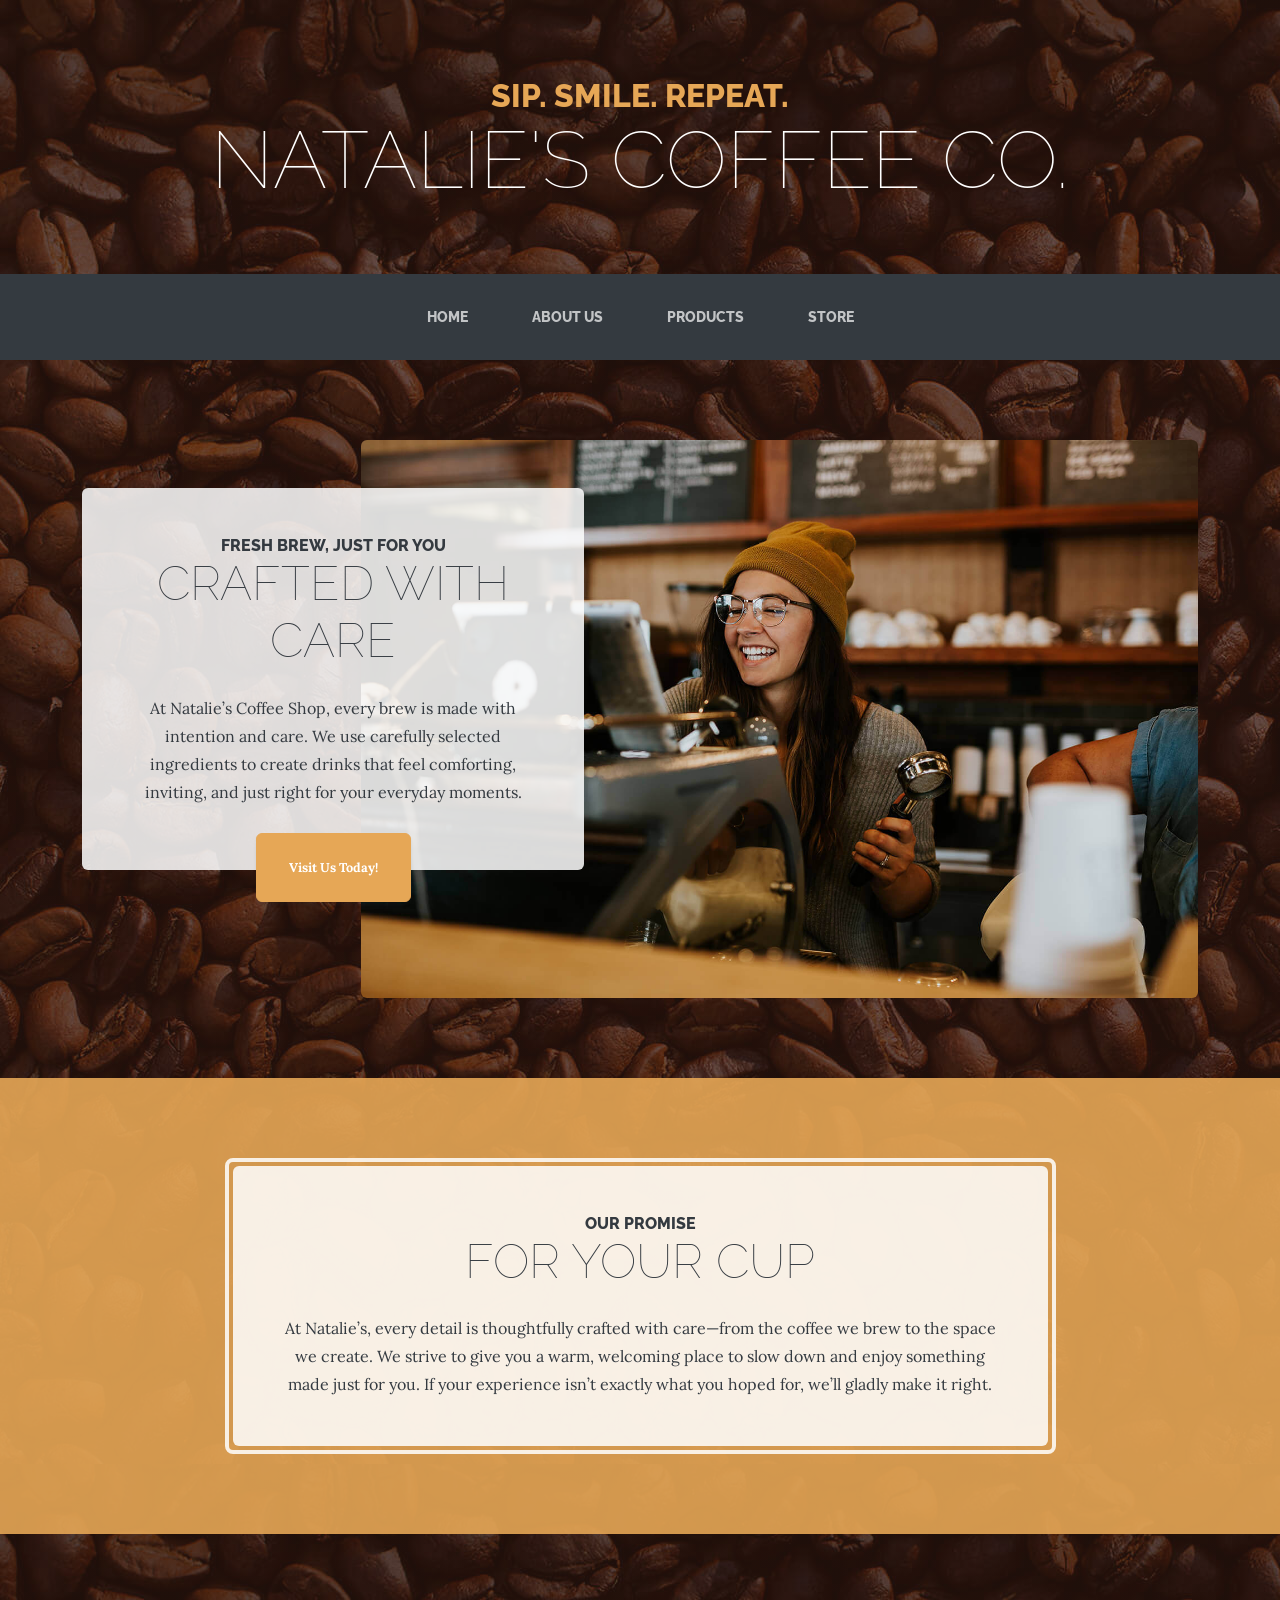
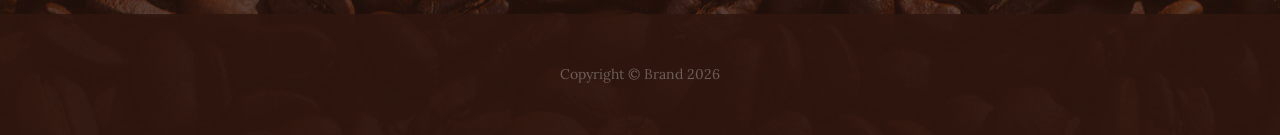
<file: index.html>
<!DOCTYPE html>
<html data-bs-theme="light" lang="en">

<head>
    <meta charset="utf-8">
    <meta name="viewport" content="width=device-width, initial-scale=1.0, shrink-to-fit=no">
    <title>Home - Brand</title>
    <link rel="stylesheet" href="assets/bootstrap/css/bootstrap.min.css">
    <link rel="stylesheet" href="https://fonts.googleapis.com/css?family=Raleway:100,100i,200,200i,300,300i,400,400i,500,500i,600,600i,700,700i,800,800i,900,900i&amp;display=swap">
    <link rel="stylesheet" href="https://fonts.googleapis.com/css?family=Lora:400,400i,700,700i&amp;display=swap">
</head>

<body style="background:linear-gradient(rgba(47, 23, 15, 0.65), rgba(47, 23, 15, 0.65)), url('assets/img/bg.jpg');">
    <h1 class="text-center text-white d-none d-lg-block site-heading"><span class="text-primary mb-3 site-heading-upper">sip. smile. repeat.</span><span class="site-heading-lower">Natalie's Coffee Co.</span></h1>
    <nav class="navbar navbar-expand-lg bg-dark py-lg-4 navbar-dark" id="mainNav">
        <div class="container"><a class="navbar-brand text-uppercase d-lg-none" href="#">Natalie's Coffee co.</a><button class="navbar-toggler" data-bs-toggle="collapse" data-bs-target="#navbarResponsive"><span class="visually-hidden">Toggle navigation</span><span class="navbar-toggler-icon"></span></button>
            <div class="collapse navbar-collapse" id="navbarResponsive">
                <ul class="navbar-nav mx-auto">
                    <li class="nav-item"><a class="nav-link" href="/index.html">Home</a></li>
                    <li class="nav-item"><a class="nav-link" href="/about.html">About us</a></li>
                    <li class="nav-item"><a class="nav-link" href="/products.html">Products</a></li>
                    <li class="nav-item"><a class="nav-link" href="/store.html">Store</a></li>
                </ul>
            </div>
        </div>
    </nav>
    <section class="page-section clearfix">
        <div class="container">
            <div class="intro"><img class="img-fluid mb-3 mb-lg-0 intro-img rounded" src="assets/img/intro.jpg">
                <div class="text-center p-5 intro-text rounded bg-faded">
                    <h2 class="mb-4 section-heading"><span class="section-heading-upper">Fresh brew, just for you</span><span class="section-heading-lower">crafted with care</span></h2>
                    <p class="mb-3">At Natalie’s Coffee Shop, every brew is made with intention and care. We use carefully selected ingredients to create drinks that feel comforting, inviting, and just right for your everyday moments.</p>
                    <div class="mx-auto intro-button"><a class="btn btn-primary d-inline-block mx-auto btn-xl" role="button" href="#">Visit Us Today!</a></div>
                </div>
            </div>
        </div>
    </section>
    <section class="page-section cta">
        <div class="container">
            <div class="row">
                <div class="col-xl-9 mx-auto">
                    <div class="text-center cta-inner rounded">
                        <h2 class="mb-4 section-heading"><span class="section-heading-upper">Our Promise</span><span class="section-heading-lower">for your cup</span></h2>
                        <p class="mb-0">At Natalie’s, every detail is thoughtfully crafted with care—from the coffee we brew to the space we create. We strive to give you a warm, welcoming place to slow down and enjoy something made just for you. If your experience isn’t exactly what you hoped for, we’ll gladly make it right.</p>
                    </div>
                </div>
            </div>
        </div>
    </section>
    <footer class="text-center py-5 footer text-faded">
        <div class="container">
            <p class="m-0 small">Copyright&nbsp;©&nbsp;Brand 2026</p>
        </div>
    </footer>
    <script src="assets/bootstrap/js/bootstrap.min.js"></script>
    <script src="assets/js/current-day.js"></script>
</body>

</html>
</file>
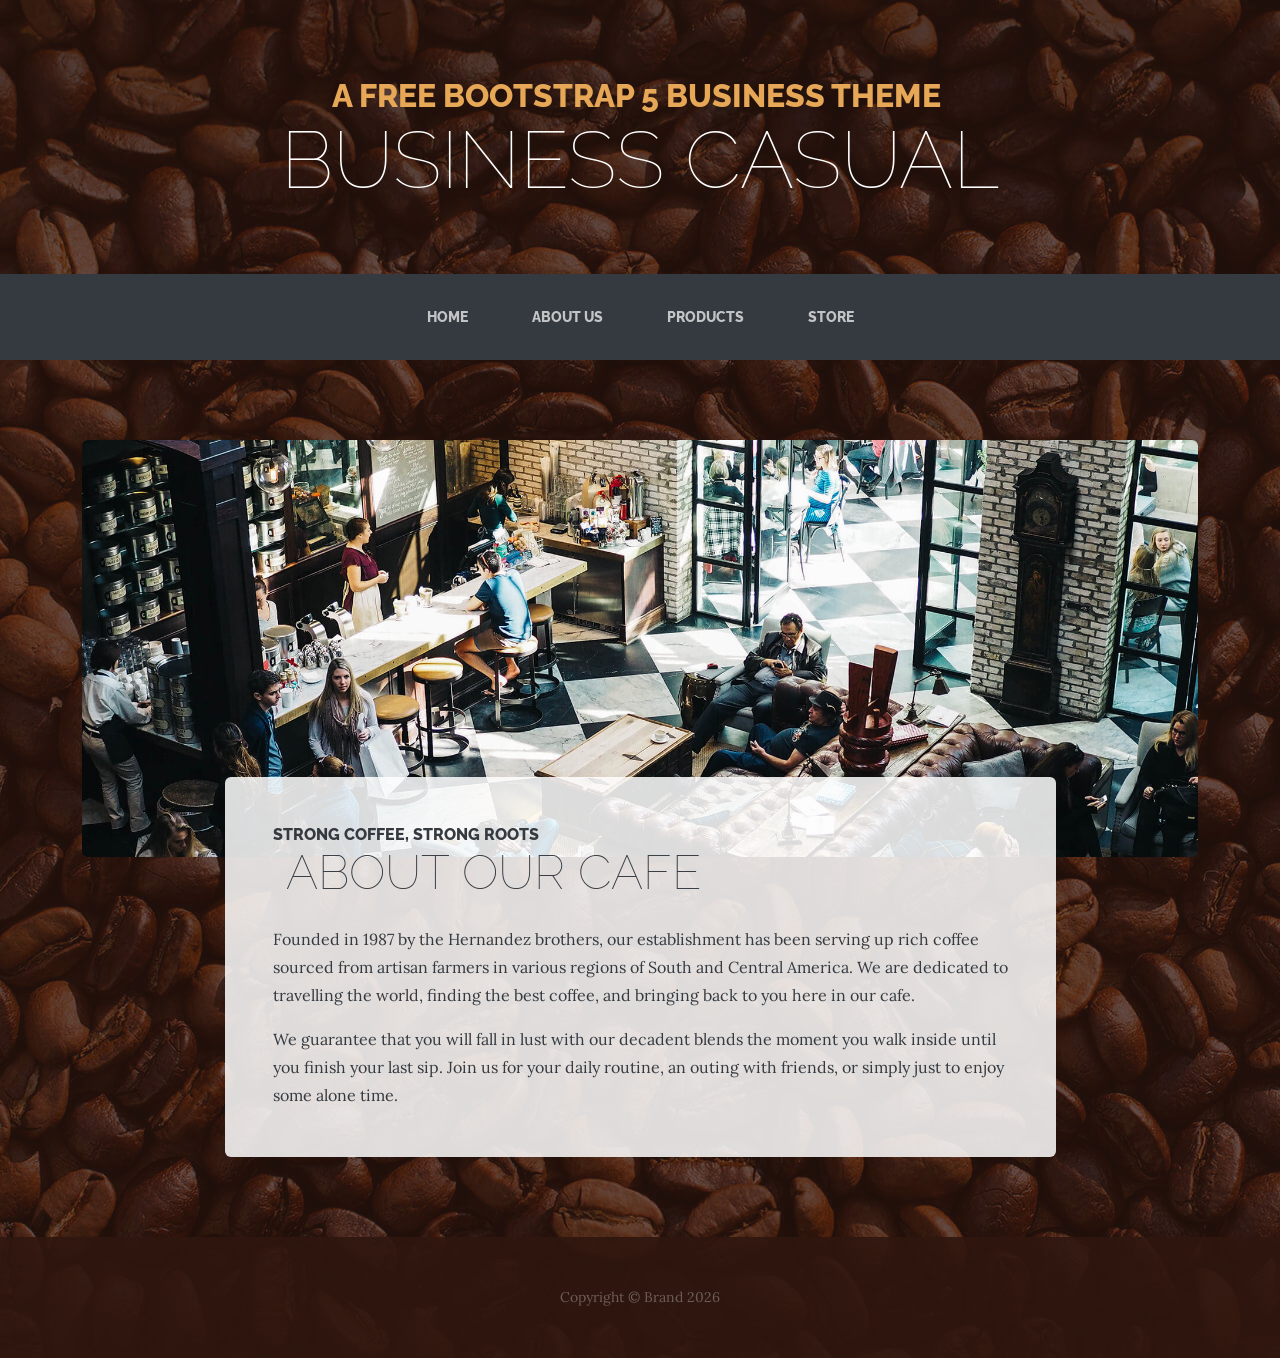
<file: about.html>
<!DOCTYPE html>
<html data-bs-theme="light" lang="en">

<head>
    <meta charset="utf-8">
    <meta name="viewport" content="width=device-width, initial-scale=1.0, shrink-to-fit=no">
    <title>About us - Brand</title>
    <link rel="stylesheet" href="assets/bootstrap/css/bootstrap.min.css">
    <link rel="stylesheet" href="https://fonts.googleapis.com/css?family=Raleway:100,100i,200,200i,300,300i,400,400i,500,500i,600,600i,700,700i,800,800i,900,900i&amp;display=swap">
    <link rel="stylesheet" href="https://fonts.googleapis.com/css?family=Lora:400,400i,700,700i&amp;display=swap">
</head>

<body style="background:linear-gradient(rgba(47, 23, 15, 0.65), rgba(47, 23, 15, 0.65)), url('assets/img/bg.jpg');">
    <h1 class="text-center text-white d-none d-lg-block site-heading"><span class="text-primary mb-3 site-heading-upper">A Free Bootstrap 5 Business Theme&nbsp;</span><span class="site-heading-lower">Business Casual</span></h1>
    <nav class="navbar navbar-expand-lg bg-dark py-lg-4 navbar-dark" id="mainNav">
        <div class="container"><a class="navbar-brand text-uppercase d-lg-none" href="#">Natalie's Coffee co.</a><button class="navbar-toggler" data-bs-toggle="collapse" data-bs-target="#navbarResponsive"><span class="visually-hidden">Toggle navigation</span><span class="navbar-toggler-icon"></span></button>
            <div class="collapse navbar-collapse" id="navbarResponsive">
                <ul class="navbar-nav mx-auto">
                    <li class="nav-item"><a class="nav-link" href="/index.html">Home</a></li>
                    <li class="nav-item"><a class="nav-link" href="/about.html">About us</a></li>
                    <li class="nav-item"><a class="nav-link" href="/products.html">Products</a></li>
                    <li class="nav-item"><a class="nav-link" href="/store.html">Store</a></li>
                </ul>
            </div>
        </div>
    </nav>
    <section class="page-section about-heading">
        <div class="container"><img class="img-fluid mb-3 mb-lg-0 rounded about-heading-img" src="assets/img/about.jpg">
            <div class="about-heading-content">
                <div class="row">
                    <div class="col-lg-10 col-xl-9 mx-auto">
                        <div class="p-5 bg-faded rounded">
                            <h2 class="mb-4 section-heading"><span class="section-heading-upper">Strong Coffee, Strong Roots</span><span class="section-heading-lower">&nbsp;About Our Cafe</span></h2>
                            <p>Founded in 1987 by the Hernandez brothers, our establishment has been serving up rich coffee sourced from artisan farmers in various regions of South and Central America. We are dedicated to travelling the world, finding the best coffee, and bringing back to you here in our cafe.</p>
                            <p class="mb-0"><span>We guarantee that you will fall in&nbsp;</span><span>lust</span><span>&nbsp;with our decadent blends the moment you walk inside until you finish your last sip. Join us for your daily routine, an outing with friends, or simply just to enjoy some alone time.</span></p>
                        </div>
                    </div>
                </div>
            </div>
        </div>
    </section>
    <footer class="text-center py-5 footer text-faded">
        <div class="container">
            <p class="m-0 small">Copyright&nbsp;©&nbsp;Brand 2026</p>
        </div>
    </footer>
    <script src="assets/bootstrap/js/bootstrap.min.js"></script>
    <script src="assets/js/current-day.js"></script>
</body>

</html>
</file>
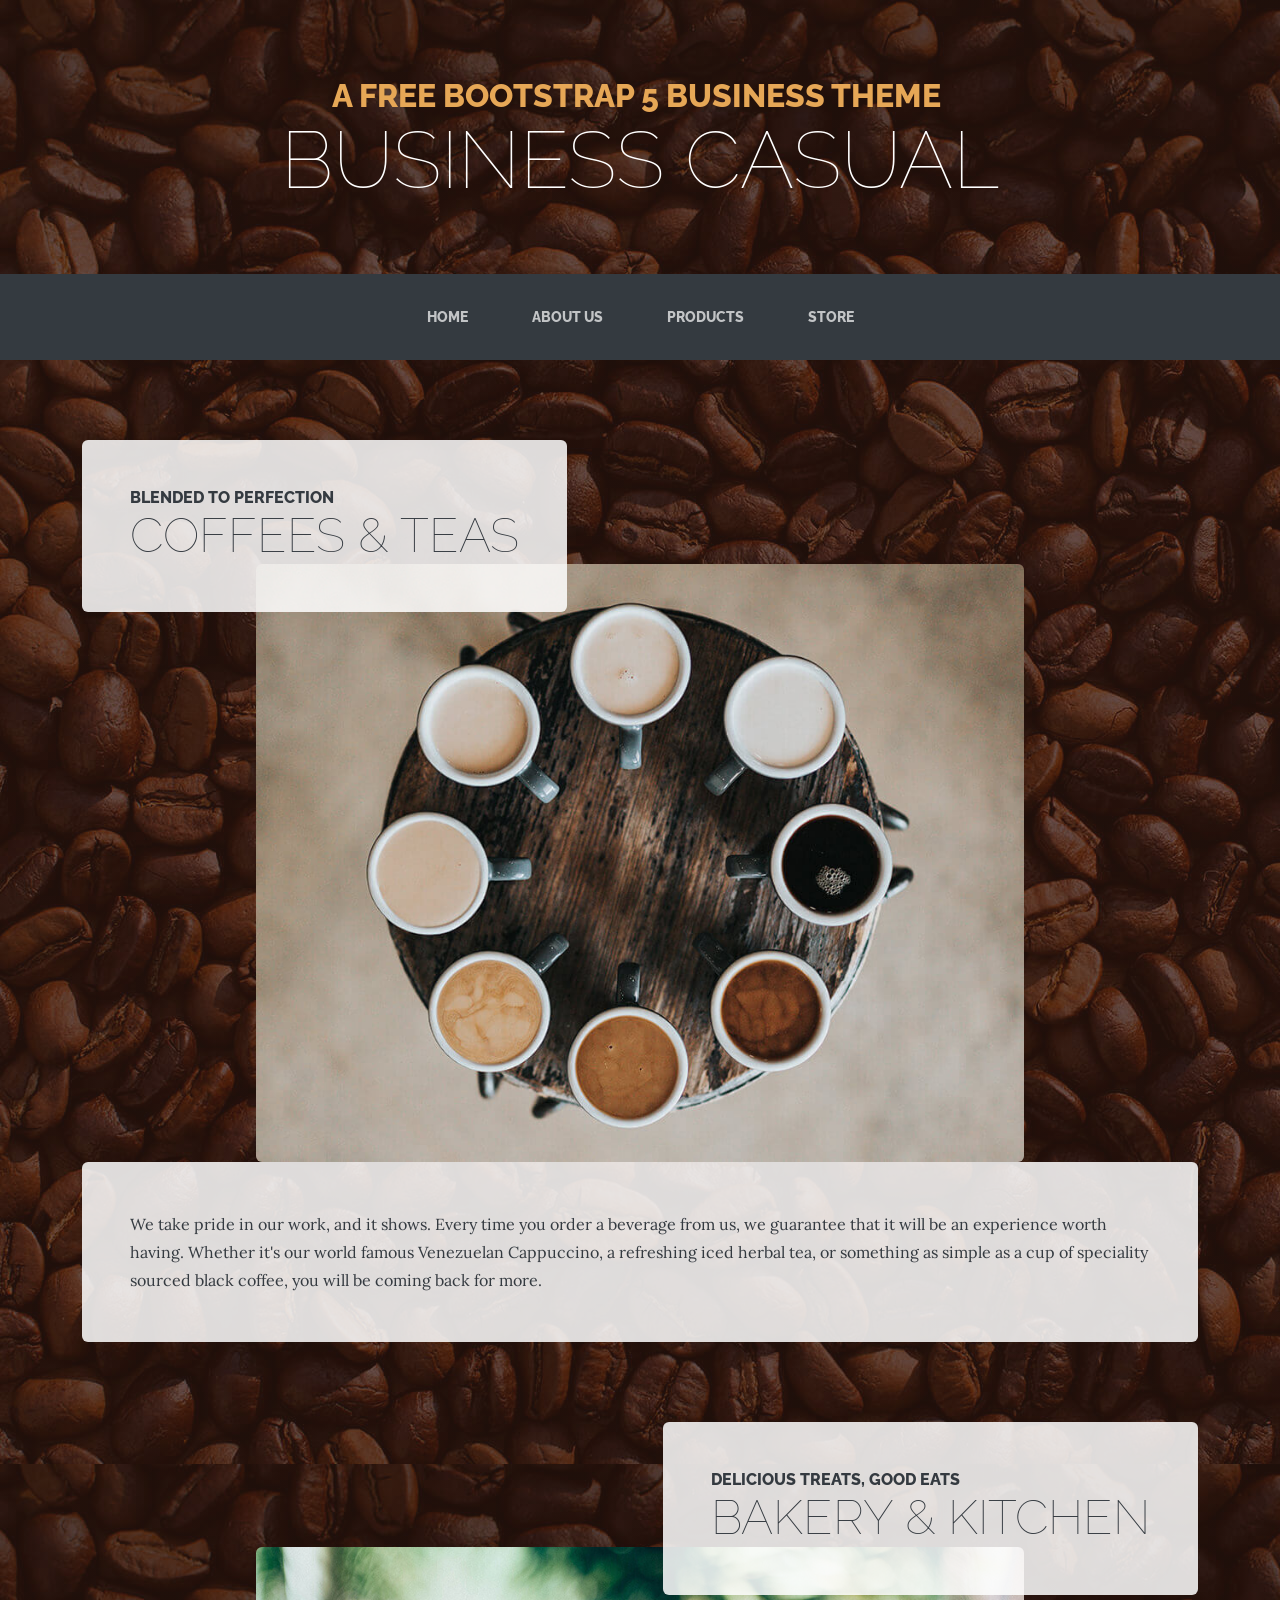
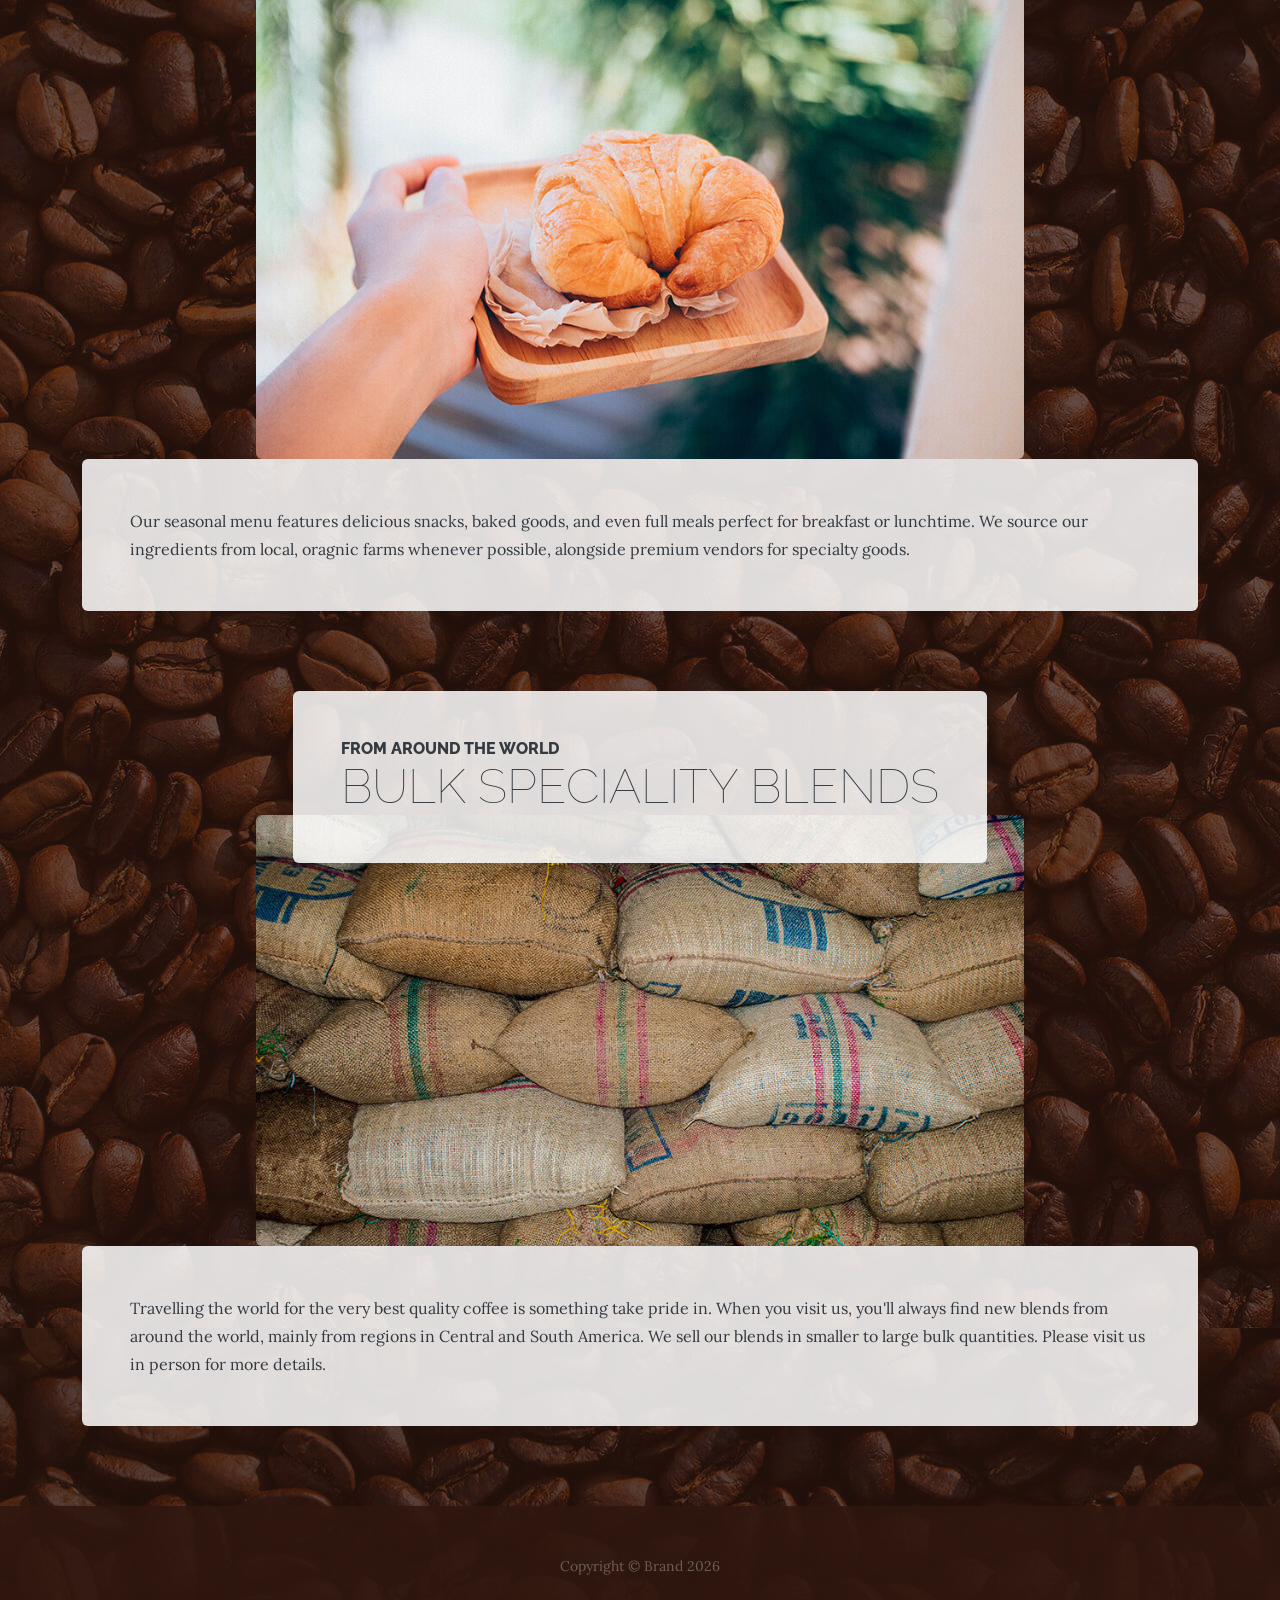
<file: products.html>
<!DOCTYPE html>
<html data-bs-theme="light" lang="en">

<head>
    <meta charset="utf-8">
    <meta name="viewport" content="width=device-width, initial-scale=1.0, shrink-to-fit=no">
    <title>Products - Brand</title>
    <link rel="stylesheet" href="assets/bootstrap/css/bootstrap.min.css">
    <link rel="stylesheet" href="https://fonts.googleapis.com/css?family=Raleway:100,100i,200,200i,300,300i,400,400i,500,500i,600,600i,700,700i,800,800i,900,900i&amp;display=swap">
    <link rel="stylesheet" href="https://fonts.googleapis.com/css?family=Lora:400,400i,700,700i&amp;display=swap">
</head>

<body style="background:linear-gradient(rgba(47, 23, 15, 0.65), rgba(47, 23, 15, 0.65)), url('assets/img/bg.jpg');">
    <h1 class="text-center text-white d-none d-lg-block site-heading"><span class="text-primary mb-3 site-heading-upper">A Free Bootstrap 5 Business Theme&nbsp;</span><span class="site-heading-lower">Business Casual</span></h1>
    <nav class="navbar navbar-expand-lg bg-dark py-lg-4 navbar-dark" id="mainNav">
        <div class="container"><a class="navbar-brand text-uppercase d-lg-none" href="#">Natalie's Coffee co.</a><button class="navbar-toggler" data-bs-toggle="collapse" data-bs-target="#navbarResponsive"><span class="visually-hidden">Toggle navigation</span><span class="navbar-toggler-icon"></span></button>
            <div class="collapse navbar-collapse" id="navbarResponsive">
                <ul class="navbar-nav mx-auto">
                    <li class="nav-item"><a class="nav-link" href="/index.html">Home</a></li>
                    <li class="nav-item"><a class="nav-link" href="/about.html">About us</a></li>
                    <li class="nav-item"><a class="nav-link" href="/products.html">Products</a></li>
                    <li class="nav-item"><a class="nav-link" href="/store.html">Store</a></li>
                </ul>
            </div>
        </div>
    </nav>
    <section class="page-section">
        <div class="container">
            <div class="product-item">
                <div class="d-flex product-item-title">
                    <div class="d-flex p-5 me-auto bg-faded rounded">
                        <h2 class="mb-0 section-heading"><span class="section-heading-upper">Blended to Perfection</span><span class="section-heading-lower">Coffees &amp; Teas</span></h2>
                    </div>
                </div><img class="img-fluid d-flex mb-3 mb-lg-0 mx-auto product-item-img rounded" src="assets/img/products-01.jpg">
                <div class="p-5 bg-faded rounded">
                    <p class="mb-0">We take pride in our work, and it shows. Every time you order a beverage from us, we guarantee that it will be an experience worth having. Whether it's our world famous Venezuelan Cappuccino, a refreshing iced herbal tea, or something as simple as a cup of speciality sourced black coffee, you will be coming back for more.</p>
                </div>
            </div>
        </div>
    </section>
    <section class="page-section">
        <div class="container">
            <div class="product-item">
                <div class="d-flex product-item-title">
                    <div class="d-flex p-5 ms-auto bg-faded rounded">
                        <h2 class="mb-0 section-heading"><span class="section-heading-upper">Delicious Treats, Good Eats</span><span class="section-heading-lower">Bakery &amp; Kitchen</span></h2>
                    </div>
                </div><img class="img-fluid d-flex mb-3 mb-lg-0 mx-auto product-item-img rounded" src="assets/img/products-02.jpg">
                <div class="p-5 bg-faded rounded">
                    <p class="mb-0">Our seasonal menu features delicious snacks, baked goods, and even full meals perfect for breakfast or lunchtime. We source our ingredients from local, oragnic farms whenever possible, alongside premium vendors for specialty goods.</p>
                </div>
            </div>
        </div>
    </section>
    <section class="page-section">
        <div class="container">
            <div class="product-item">
                <div class="d-flex product-item-title">
                    <div class="d-flex p-5 mx-auto bg-faded rounded">
                        <h2 class="mb-0 section-heading"><span class="section-heading-upper">From Around the World</span><span class="section-heading-lower">Bulk Speciality Blends</span></h2>
                    </div>
                </div><img class="img-fluid d-flex mb-3 mb-lg-0 mx-auto product-item-img rounded" src="assets/img/products-03.jpg">
                <div class="p-5 bg-faded rounded">
                    <p class="mb-0">Travelling the world for the very best quality coffee is something take pride in. When you visit us, you'll always find new blends from around the world, mainly from regions in Central and South America. We sell our blends in smaller to large bulk quantities. Please visit us in person for more details.</p>
                </div>
            </div>
        </div>
    </section>
    <footer class="text-center py-5 footer text-faded">
        <div class="container">
            <p class="m-0 small">Copyright&nbsp;©&nbsp;Brand 2026</p>
        </div>
    </footer>
    <script src="assets/bootstrap/js/bootstrap.min.js"></script>
    <script src="assets/js/current-day.js"></script>
</body>

</html>
</file>
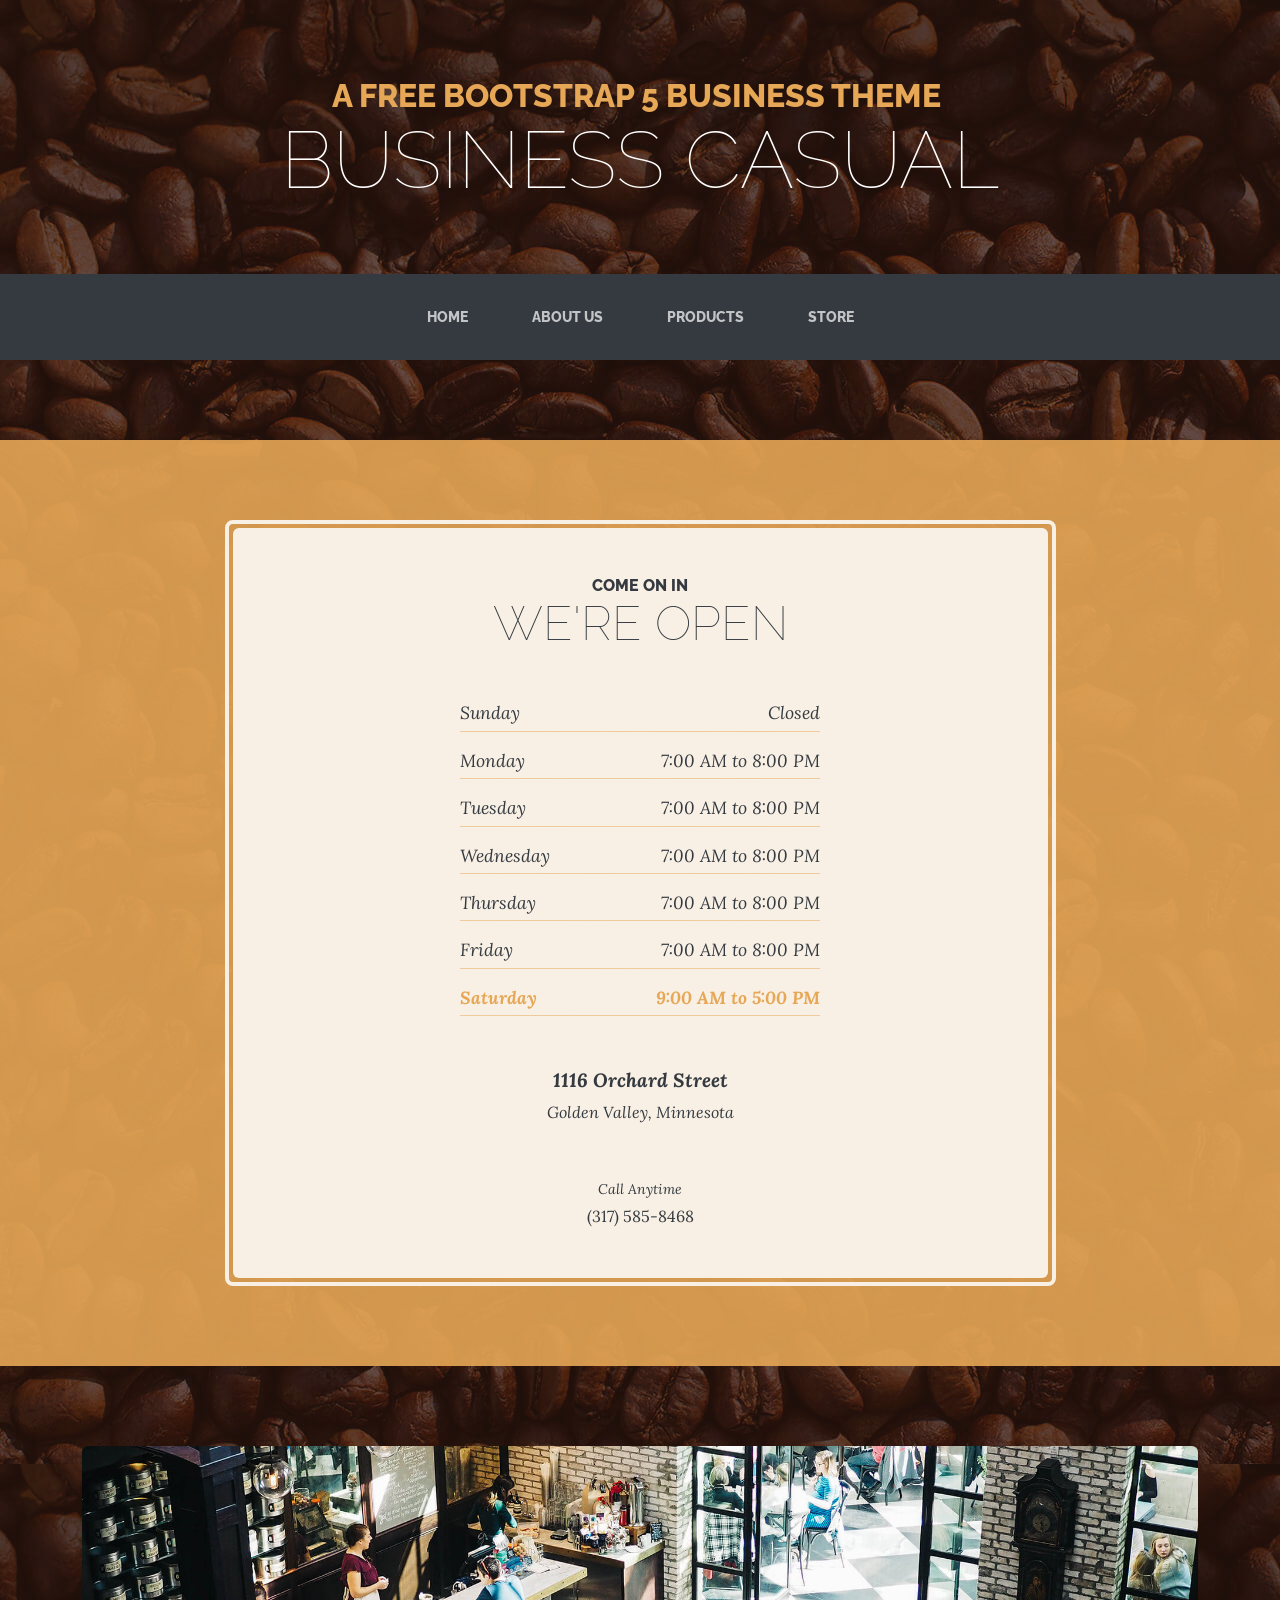
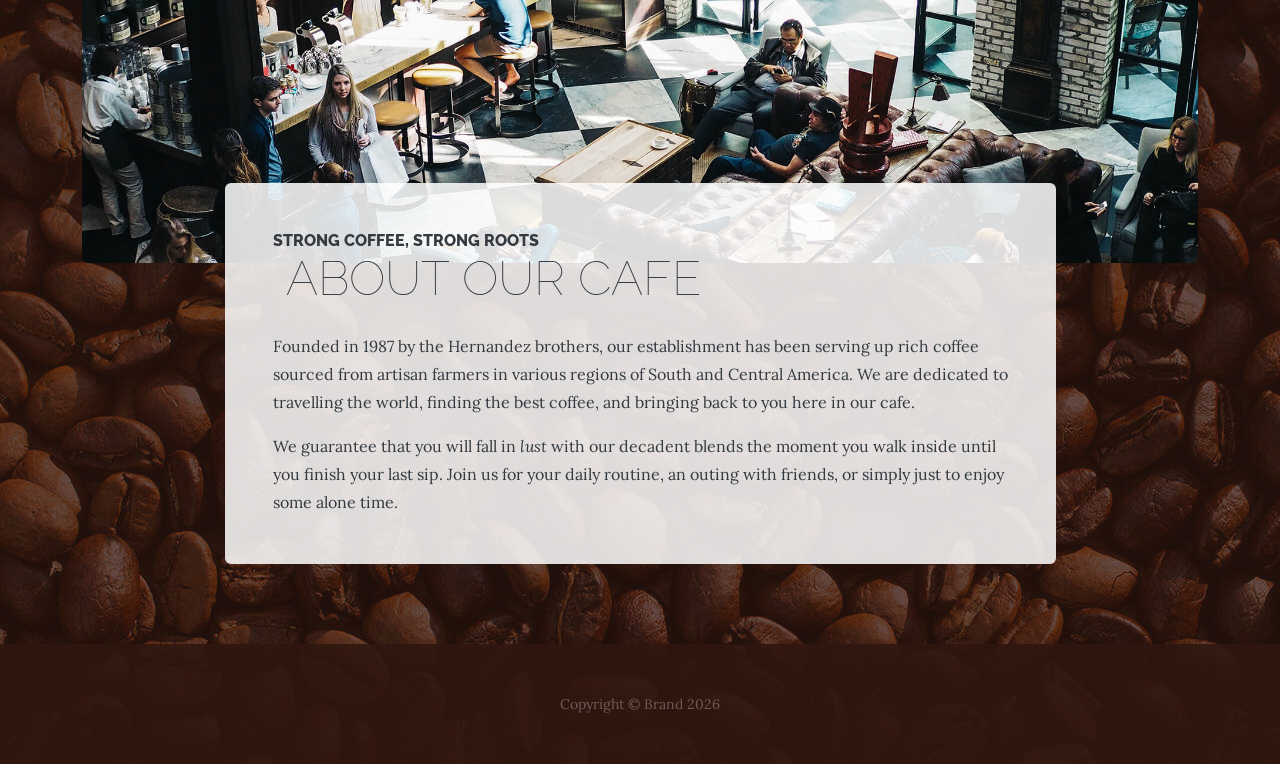
<file: store.html>
<!DOCTYPE html>
<html data-bs-theme="light" lang="en">

<head>
    <meta charset="utf-8">
    <meta name="viewport" content="width=device-width, initial-scale=1.0, shrink-to-fit=no">
    <title>Store - Brand</title>
    <link rel="stylesheet" href="assets/bootstrap/css/bootstrap.min.css">
    <link rel="stylesheet" href="https://fonts.googleapis.com/css?family=Raleway:100,100i,200,200i,300,300i,400,400i,500,500i,600,600i,700,700i,800,800i,900,900i&amp;display=swap">
    <link rel="stylesheet" href="https://fonts.googleapis.com/css?family=Lora:400,400i,700,700i&amp;display=swap">
</head>

<body style="background:linear-gradient(rgba(47, 23, 15, 0.65), rgba(47, 23, 15, 0.65)), url('assets/img/bg.jpg');">
    <h1 class="text-center text-white d-none d-lg-block site-heading"><span class="text-primary mb-3 site-heading-upper">A Free Bootstrap 5 Business Theme&nbsp;</span><span class="site-heading-lower">Business Casual</span></h1>
    <nav class="navbar navbar-expand-lg bg-dark py-lg-4 navbar-dark" id="mainNav">
        <div class="container"><a class="navbar-brand text-uppercase d-lg-none" href="#">Natalie's Coffee co.</a><button class="navbar-toggler" data-bs-toggle="collapse" data-bs-target="#navbarResponsive"><span class="visually-hidden">Toggle navigation</span><span class="navbar-toggler-icon"></span></button>
            <div class="collapse navbar-collapse" id="navbarResponsive">
                <ul class="navbar-nav mx-auto">
                    <li class="nav-item"><a class="nav-link" href="/index.html">Home</a></li>
                    <li class="nav-item"><a class="nav-link" href="/about.html">About us</a></li>
                    <li class="nav-item"><a class="nav-link" href="/products.html">Products</a></li>
                    <li class="nav-item"><a class="nav-link" href="/store.html">Store</a></li>
                </ul>
            </div>
        </div>
    </nav>
    <section class="page-section cta">
        <div class="container">
            <div class="row">
                <div class="col-xl-9 mx-auto">
                    <div class="text-center cta-inner rounded">
                        <h2 class="mb-5 section-heading"><span class="section-heading-upper">Come On In</span><span class="section-heading-lower">We're Open</span></h2>
                        <ul class="list-unstyled text-start mb-5 mx-auto list-hours">
                            <li class="d-flex list-hours-item">Sunday<span class="ms-auto">Closed</span></li>
                            <li class="d-flex list-hours-item">Monday<span class="ms-auto">7:00 AM to 8:00 PM</span></li>
                            <li class="d-flex list-hours-item">Tuesday<span class="ms-auto">7:00 AM to 8:00 PM</span></li>
                            <li class="d-flex list-hours-item">Wednesday<span class="ms-auto">7:00 AM to 8:00 PM</span></li>
                            <li class="d-flex list-hours-item">Thursday<span class="ms-auto">7:00 AM to 8:00 PM</span></li>
                            <li class="d-flex list-hours-item">Friday<span class="ms-auto">7:00 AM to 8:00 PM</span></li>
                            <li class="d-flex list-hours-item">Saturday<span class="ms-auto">9:00 AM to 5:00 PM</span></li>
                        </ul>
                        <p class="mb-5 address"><em><strong>1116 Orchard Street</strong><span><br>Golden Valley, Minnesota</span></em></p>
                        <p class="mb-0 address"><small><em>Call Anytime</em></small><span><br>(317) 585-8468</span></p>
                    </div>
                </div>
            </div>
        </div>
    </section>
    <section class="page-section about-heading">
        <div class="container"><img class="img-fluid mb-3 mb-lg-0 rounded about-heading-img" src="assets/img/about.jpg">
            <div class="about-heading-content">
                <div class="row">
                    <div class="col-lg-10 col-xl-9 mx-auto">
                        <div class="p-5 bg-faded rounded">
                            <h2 class="mb-4 section-heading"><span class="section-heading-upper">Strong Coffee, Strong Roots</span><span class="section-heading-lower">&nbsp;About Our Cafe</span></h2>
                            <p>Founded in 1987 by the Hernandez brothers, our establishment has been serving up rich coffee sourced from artisan farmers in various regions of South and Central America. We are dedicated to travelling the world, finding the best coffee, and bringing back to you here in our cafe.</p>
                            <p class="mb-0"><span>We guarantee that you will fall in&nbsp;</span><em>lust</em><span>&nbsp;with our decadent blends the moment you walk inside until you finish your last sip. Join us for your daily routine, an outing with friends, or simply just to enjoy some alone time.</span></p>
                        </div>
                    </div>
                </div>
            </div>
        </div>
    </section>
    <footer class="text-center py-5 footer text-faded">
        <div class="container">
            <p class="m-0 small">Copyright&nbsp;©&nbsp;Brand 2026</p>
        </div>
    </footer>
    <script src="assets/bootstrap/js/bootstrap.min.js"></script>
    <script src="assets/js/current-day.js"></script>
</body>

</html>
</file>
